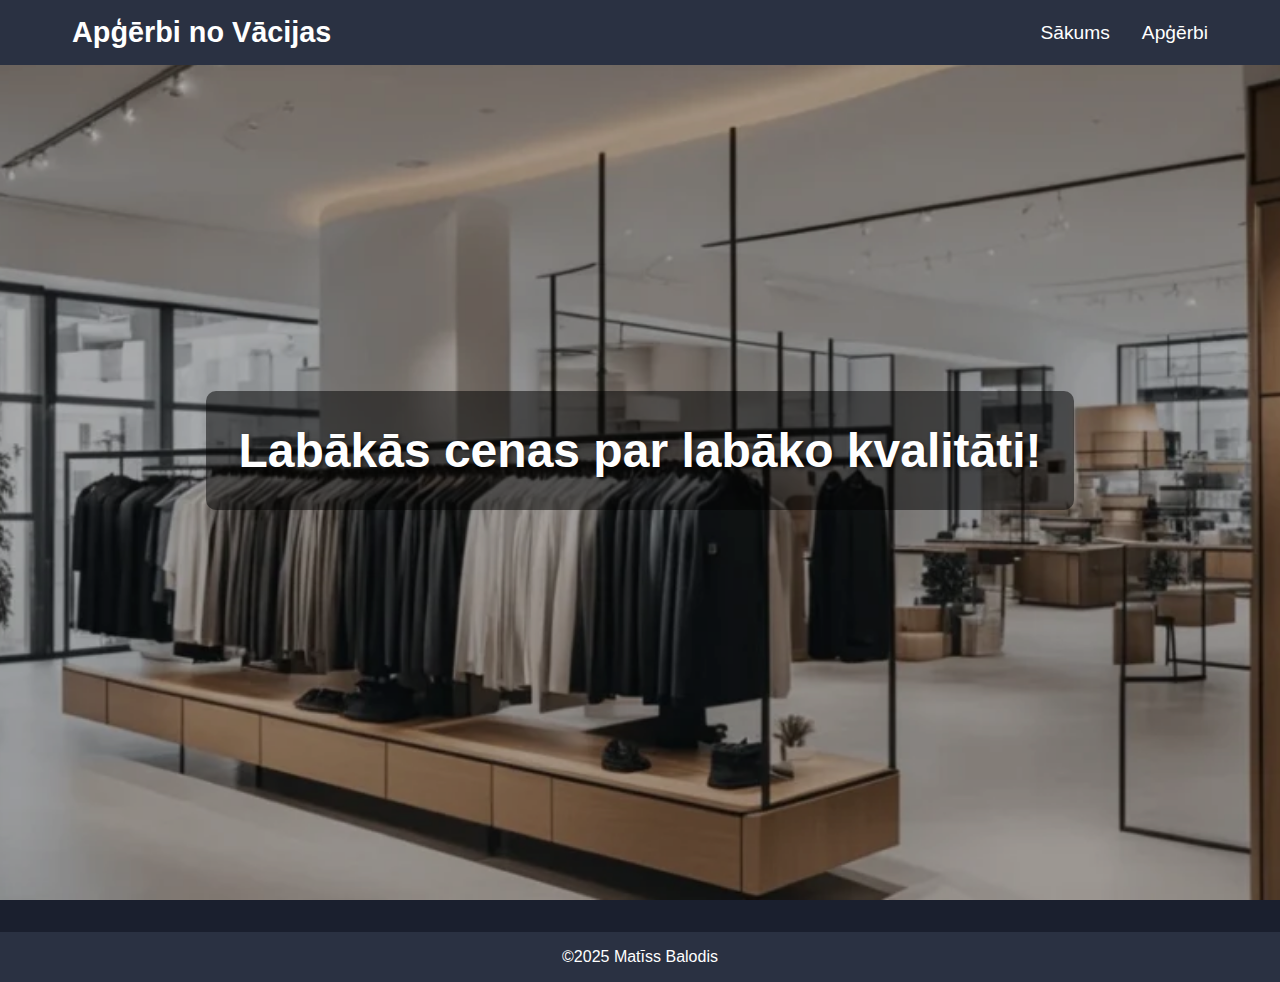
<file: index.html>
<!DOCTYPE html>
<html lang="lv">
<head>
    <meta charset="UTF-8">
    <meta name="viewport" content="width=device-width, initial-scale=1.0">
    <title>Apģērbu Veikals</title>
    <link rel="stylesheet" href="style.css">
</head>
<body class="home-page">
    <!-- Navigācijas josla -->
    <nav>
        <div class="nav-content">
            <h1 style="font-size: 1.8em">Apģērbi no Vācijas</h1>
            <div class="nav-links">
                <a href="index.html" class="active"><p style="font-size: 1.2em">Sākums</p></a>
                <a href="products.html"><p style="font-size: 1.2em">Apģērbi</p></a>
            </div>
        </div>
    </nav>

    <!-- Galvenā satura daļa -->
    <main class="hero-section">
        <div class="hero-content">
            <h1>Labākās cenas par labāko kvalitāti!</h1>
        </div>
    </main>
    <footer>
        <div class="footer">
            <p>&copy;2025 Matīss Balodis</p>
        </div>
    </footer>
</body>
</html>
</file>
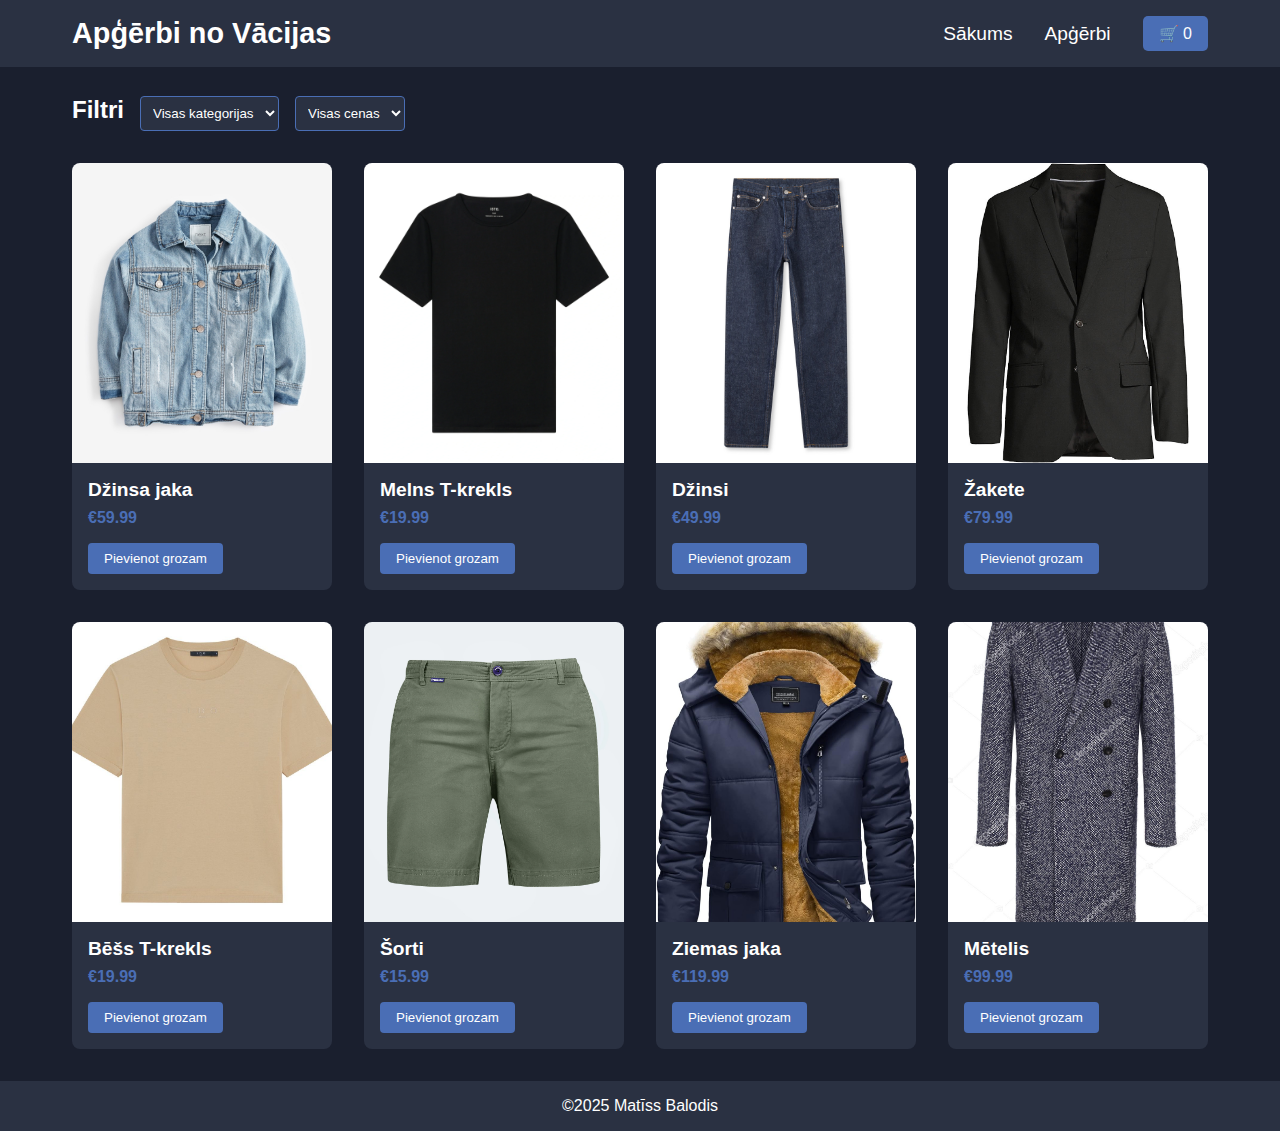
<file: products.html>
<!DOCTYPE html>
<html lang="lv">
<head>
    <meta charset="UTF-8">
    <meta name="viewport" content="width=device-width, initial-scale=1.0">
    <title>Produkti - Apģērbu Veikals</title>
    <link rel="stylesheet" href="style.css">
</head>
<body class="products-page">
    <!-- Navigācijas josla -->
    <nav>
        <div class="nav-content">
            <h1 style="font-size: 1.8em">Apģērbi no Vācijas</h1>
            <div class="nav-links">
                <a href="index.html"><p style="font-size: 1.2em">Sākums</p></a>
                <a href="products.html" class="active"><p style="font-size: 1.2em">Apģērbi</p></a>
                <div class="cart-icon" onclick="toggleCart()">
                    🛒 <span id="cart-count">0</span>
                </div>
            </div>
        </div>
    </nav>

    <!-- Groza pārklājums (overlay) -->
    <div class="cart-overlay" id="cart-overlay" onclick="toggleCart()"></div>

    <!-- Iepirkumu groza sānu josla -->
    <div class="cart-sidebar" id="cart-sidebar">
        <h2>Iepirkumu grozs</h2>
        <div id="cart-items"></div>
        <div class="cart-total">
            <p>Kopā: <span id="cart-total">€0.00</span></p>
            <button onclick="checkout()">Pasūtīt</button>
        </div>
    </div>

    <!-- Galvenā satura daļa -->
    <main>
        <!-- Filtru sekcija -->
        <section class="filters">
            <h2>Filtri</h2>
            <select id="category-filter" onchange="filterProducts()">
                <option value="all">Visas kategorijas</option>
                <option value="shirts">Krekli</option>
                <option value="pants">Bikses</option>
                <option value="jackets">Jakas</option>
            </select>
            <select id="price-filter" onchange="filterProducts()">
                <option value="all">Visas cenas</option>
                <option value="0-30">€0 - €30</option>
                <option value="31-70">€31 - €70</option>
                <option value="71-120">€71-€120</option>
            </select>
        </section>

        <!-- Produktu attēlošanas sekcija -->
        <section id="products" class="products">
        
        </section>
    </main>

    <footer>
        <div class="footer">
            <p>&copy;2025 Matīss Balodis</p>
        </div>
    </footer>

    <!-- JavaScript faila pievienošana -->
    <script src="script.js"></script>
</body>
</html>
</file>
<file: style.css>
/* Globālie mainīgie krāsām */
:root {
    --primary-color: #1a1f2e;    /* Galvenā tumši zilā krāsa */
    --secondary-color: #2a3142;  /* Sekundārā tumši zilā krāsa */
    --accent-color: #4a6eb5;     /* Akcenta zilā krāsa */
    --text-color: #ffffff;       /* Teksta krāsa */
    --hover-color: #5d84d1;      /* Hover efekta krāsa */
}

/* Pamata stili */
* {
    margin: 0;
    padding: 0;
    box-sizing: border-box;
}

body {
    font-family: 'Segoe UI', Tahoma, Geneva, Verdana, sans-serif;
    background-color: var(--primary-color);
    color: var(--text-color);
}

/* Navigācijas joslas stils */
nav {
    background-color: var(--secondary-color);
    padding: 1rem 0;
    position: fixed;
    width: 100%;
    top: 0;
    z-index: 100;
}

.nav-content {
    max-width: 1200px;
    margin: 0 auto;
    display: flex;
    justify-content: space-between;
    align-items: center;
    padding: 0 2rem;
}

/* Navigācijas pogu stili */
.nav-links {
    display: flex;
    gap: 2rem;
    align-items: center;
}

.nav-links a {
    color: var(--text-color);
    text-decoration: none;
    font-weight: 500;
    transition: color 0.3s;
}

.nav-links a:hover {
    color: var(--hover-color);
}

/* Groza ikona */
.cart-icon {
    cursor: pointer;
    padding: 0.5rem 1rem;
    background-color: var(--accent-color);
    border-radius: 5px;
    transition: background-color 0.3s;
    z-index: 1001;
}

.cart-icon:hover {
    background-color: var(--hover-color);
}

/* Galvenā satura stils */
main {
    max-width: 1200px;
    margin: 6rem auto 2rem;
    padding: 0 2rem;
}

/* Filtru sekcijas stils */
.filters {
    margin-bottom: 2rem;
    display: flex;
    gap: 1rem;
    flex-wrap: wrap;
}

select {
    padding: 0.5rem;
    background-color: var(--secondary-color);
    color: var(--text-color);
    border: 1px solid var(--accent-color);
    border-radius: 4px;
}

/* Produktu noformējums */
.products {
    display: grid;
    grid-template-columns: repeat(auto-fill, minmax(250px, 1fr));
    gap: 2rem;
}

.product-card {
    background-color: var(--secondary-color);
    border-radius: 8px;
    overflow: hidden;
    transition: transform 0.3s;
}

.product-card:hover {
    transform: translateY(-5px);
}

.product-image {
    width: 100%;
    height: 300px;
    background-color: #3a4156;
    display: flex;
    align-items: center;
    justify-content: center;
}

.product-info {
    padding: 1rem;
}

.product-title {
    font-size: 1.2rem;
    margin-bottom: 0.5rem;
}

.product-price {
    color: var(--accent-color);
    font-weight: bold;
    margin-bottom: 1rem;
}

/* Pogu stili */
button {
    background-color: var(--accent-color);
    color: var(--text-color);
    border: none;
    padding: 0.5rem 1rem;
    border-radius: 4px;
    cursor: pointer;
    transition: background-color 0.3s;
}

button:hover {
    background-color: var(--hover-color);
}

/* Iepirkumu groza sānu josla */
.cart-sidebar {
    position: fixed;
    right: -100%;
    top: 0;
    width: 300px;
    height: 100vh;
    background-color: var(--secondary-color);
    padding: 2rem;
    transition: right 0.3s;
    z-index: 1000;
    overflow-y: auto;
}

.cart-sidebar.active {
    right: 0;
}

.cart-total {
    margin-top: 2rem;
    padding-top: 1rem;
    border-top: 1px solid var(--accent-color);
}

.cart-item {
    display: flex;
    justify-content: space-between;
    align-items: center;
    margin-bottom: 1rem;
    padding-bottom: 1rem;
    border-bottom: 1px solid var(--accent-color);
}

/* Responsīvais dizains */
@media (max-width: 768px) {
    .nav-content {
        padding: 0 1rem;
    }

    .nav-links {
        gap: 1rem;
    }

    .cart-sidebar {
        width: 100%;
        max-width: 100%;
    }

    .filters {
        flex-direction: column;
    }

    select {
        width: 100%;
    }
}

/* Groza pārklājums */
.cart-overlay {
    display: none;
    position: fixed;
    top: 0;
    left: 0;
    width: 100%;
    height: 100%;
    background-color: rgba(0, 0, 0, 0.5);
    z-index: 999;
}

.cart-overlay.active {
    display: block;
}

.home-page {
    overflow: hidden;
}

.hero-section {
    height: 100vh;
    width: 100%;
    display: flex;
    align-items: center;
    justify-content: center;
    position: relative;
    margin: 0;
    padding: 0;
    max-width: none;
}

.hero-section::before {
    content: '';
    position: absolute;
    top: 0;
    left: 0;
    width: 100%;
    height: 100%;
    background-image: url('images/background.jpg'); 
    background-size: cover;
    background-position: center;
    background-repeat: no-repeat;
    filter: brightness(0.7);
    z-index: -1;
}

.hero-content {
    text-align: center;
    padding: 2rem;
    background-color: rgba(0, 0, 0, 0.5);
    border-radius: 10px;
}

.hero-content h1 {
    font-size: 3rem;
    color: white;
    text-shadow: 2px 2px 4px rgba(0, 0, 0, 0.5);
}
/* Footer stili */
footer {
    width: 100%;
    padding: 1rem;
    margin-top: 2rem;
}

footer {
    background-color: var(--secondary-color);
    width: 100%;
    padding: 1rem 0;
}

.footer {
    max-width: 1200px;
    margin: 0 auto;
    padding: 0 2rem;
    text-align: center;
}

/* Responsīvais dizains */
@media (max-width: 768px) {
    .footer {
        padding: 0 1rem;
    }
}
</file>
